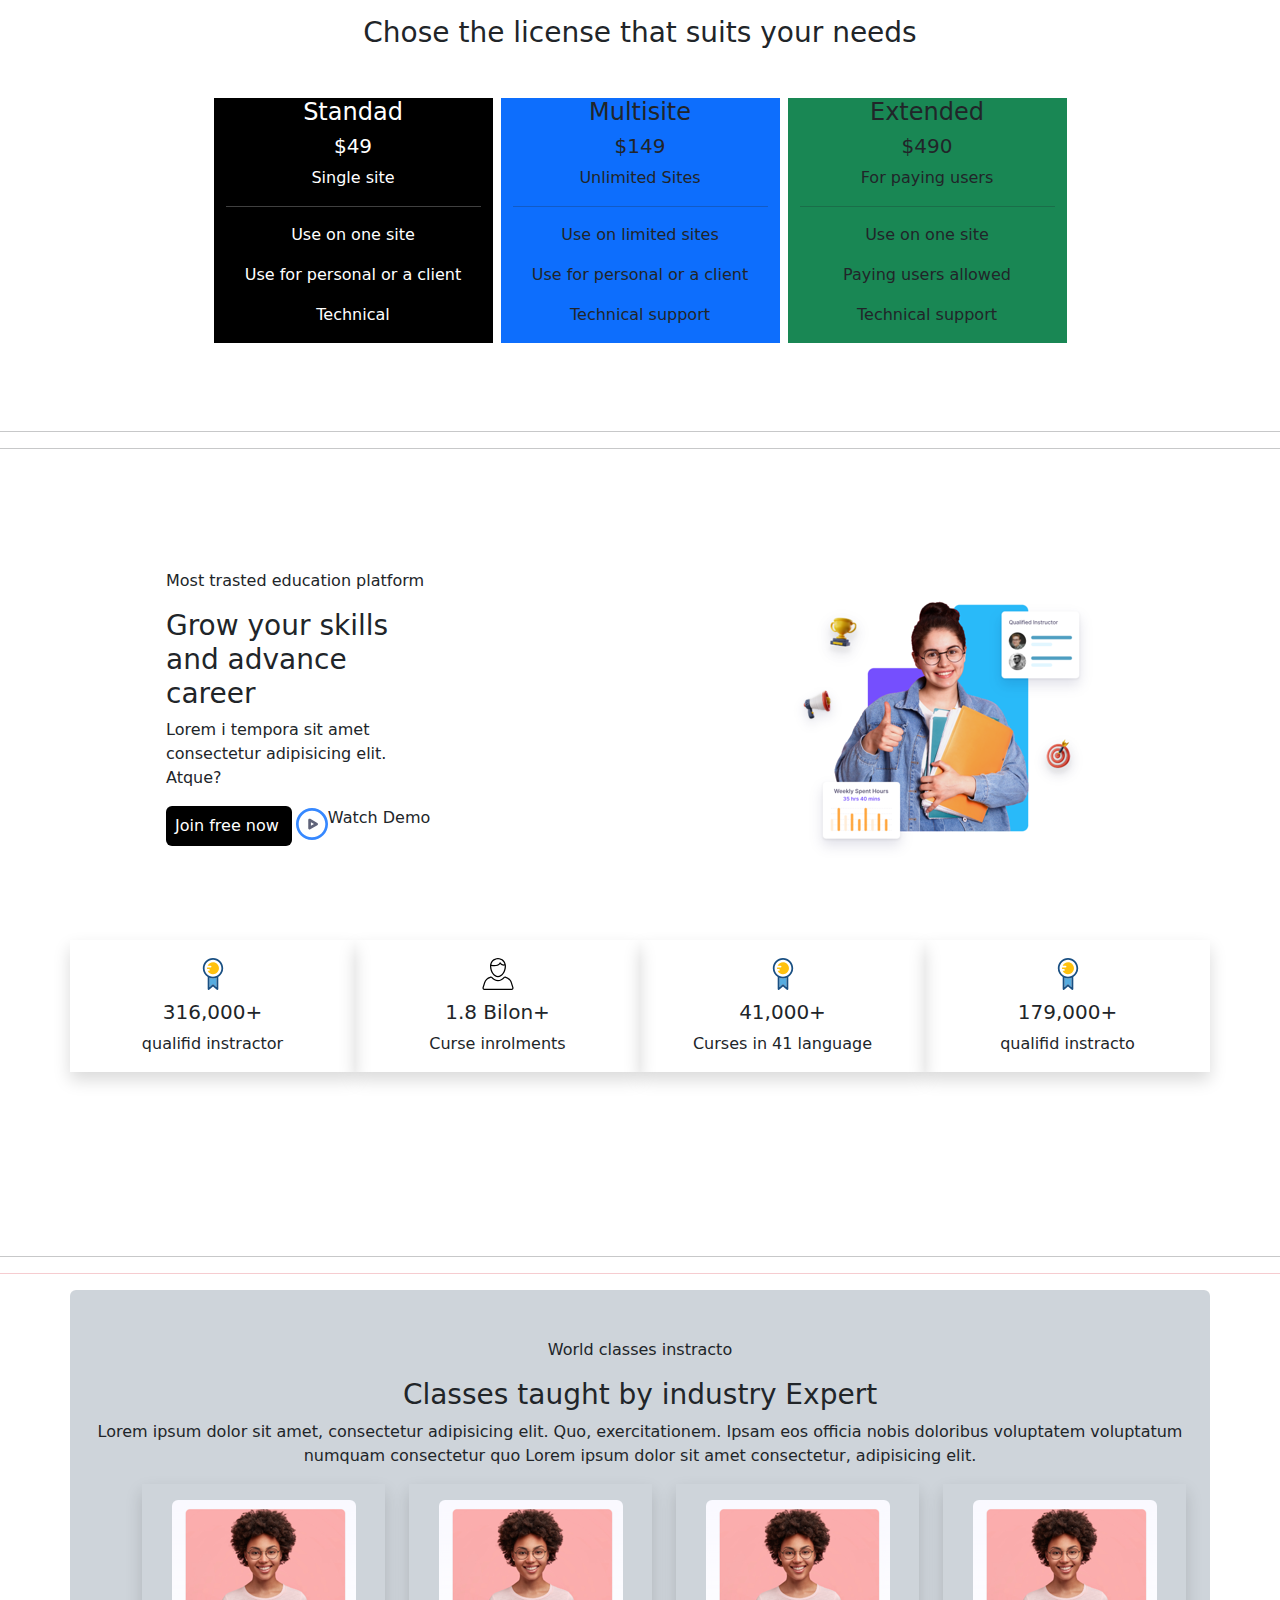
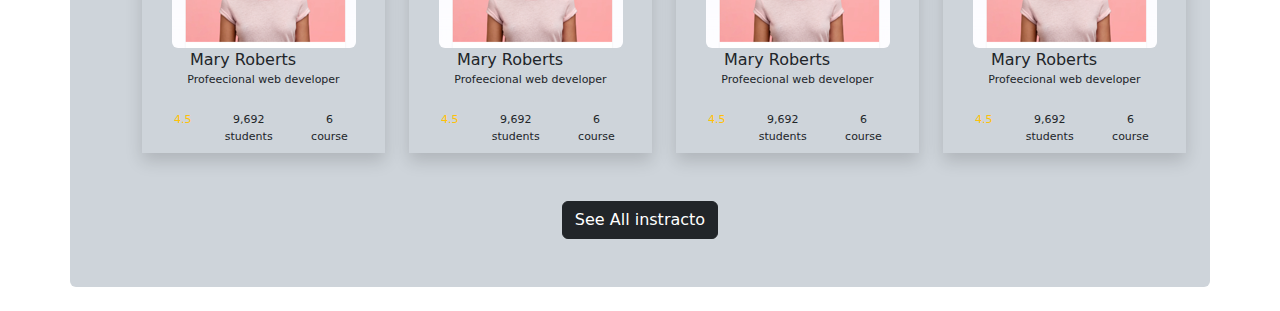
<file: Home-work.html>
<!DOCTYPE html>
<html lang="en">
  <head>
    <meta charset="UTF-8" />
    <meta name="viewport" content="width=device-width, initial-scale=1.0" />
    <title>Home Works Page</title>
    <link rel="stylesheet" href="/bootstrap-5.3.8-dist/css/bootstrap.min.css" />
  </head>
  <body>
    <h3 class="text-center mt-3">Chose the license that suits your needs</h3>
    <div class="mt-5 container">
      <div
        class="row row-cols-1 row-cols-md-3 row-cols-lg-4 gap-2 justify-content-center mx-auto"
      >
        <div class="bg-black text-white text-center">
          <div>
            <h4>Standad</h4>
            <h5>$49</h5>
            <p>Single site</p>
            <hr />
            <p>Use on one site</p>
            <p>Use for personal or a client</p>
            <p>Technical</p>
          </div>
        </div>

        <div class="bg-primary text-center">
          <div>
            <h4>Multisite</h4>
            <h5>$149</h5>
            <p>Unlimited Sites</p>
            <hr />
            <p>Use on limited sites</p>
            <p>Use for personal or a client</p>
            <p>Technical support</p>
          </div>
        </div>

        <div class="bg-success text-center">
          <div>
            <h4>Extended</h4>
            <h5>$490</h5>
            <p>For paying users</p>
            <hr />
            <p>Use on one site</p>
            <p>Paying users allowed</p>
            <p>Technical support</p>
          </div>
        </div>
      </div>
    </div>
    <br />
    <br />
    <br />
    <hr />
    <hr />

    <div class="mt-5 container p-5 d-flex">
      <div
        class="row row-cols-1 row-cols-md-2 row-cols-lg-3 justify-content-between"
      >
        <div class="pt-4">
          <div class="ps-5">
            <p>Most trasted education platform</p>
            <h3>Grow your skills and advance career</h3>
            <p>Lorem i tempora sit amet consectetur adipisicing elit. Atque?</p>
            <div class="d-flex">
              <button class="ps-2 btn bg-black text-white ps-1">
                Join free now
              </button>
              <div class="d-flex ms-1">
                <img
                  src="play-svgrepo-com.svg"
                  style="height: 4vh; width: 2rem"
                />
                <p>Watch Demo</p>
              </div>
            </div>
          </div>
        </div>

        <div class="text-end pt-3 me-5">
          <img class="rounded" src="Screenshot (12).png" />
        </div>
      </div>
    </div>
    <div class="container text-center">
      <div class="row row-cols-1 row-cols-md-2 row-cols-lg-4">
        <div class="pt-3 shadow">
          <img
            src="medal-reward-svgrepo-com.svg"
            style="height: 4vh; width: 2rem"
          />
          <h5 class="pt-2">316,000+</h5>
          <p>qualifid instractor</p>
        </div>

        <div class="pt-3 shadow">
          <img
            src="svges/user-social-svgrepo-com.svg"
            style="height: 4vh; width: 2rem"
          />

          <h5 class="pt-2">1.8 Bilon+</h5>
          <p>Curse inrolments</p>
        </div>

        <div class="pt-3 shadow">
          <img
            src="medal-reward-svgrepo-com.svg"
            style="height: 4vh; width: 2rem"
          />
          <h5 class="pt-2">41,000+</h5>
          <p>Curses in 41 language</p>
        </div>
        <div class="pt-3 shadow">
          <img
            src="medal-reward-svgrepo-com.svg"
            style="height: 4vh; width: 2rem"
          />
          <h5 class="pt-2">179,000+</h5>
          <p>qualifid instracto</p>
        </div>
      </div>
    </div>
    <br />
    <br />
    <br />
    <br />
    <br />
    <br />
    <br />
    <hr />
    <hr class="text-danger" />

    <div class="container rounded mb-4 bg-dark-subtle text-center">
      <div class="text-center container pt-5">
        <p class="text-dark-subtle">World classes instracto</p>
        <h3>Classes taught by industry Expert</h3>
        <p class="text-dark-subtle">
          Lorem ipsum dolor sit amet, consectetur adipisicing elit. Quo,
          exercitationem. Ipsam eos officia nobis doloribus voluptatem
          voluptatum numquam consectetur quo Lorem ipsum dolor sit amet
          consectetur, adipisicing elit.
        </p>
      </div>
      <div class="container">
        <div class="d-flex text-center ms-5 gap-4 pb-5">
          <div class="shadow">
            <div class="mt-3">
              <img src="Screenshot (15).png" class="rounded" />
              <p class="text-start ps-5 mb-0">Mary Roberts</p>
              <p style="font-size: 11px" class="mt-0 ps-0">
                Profeecional web developer
              </p>
              <div class="d-flex">
                <p style="font-size: 11px" class="m-2 text-warning ps-4">4.5</p>
                <p style="font-size: 11px" class="m-2 text-dark-subtle">
                  9,692 students
                </p>
                <p style="font-size: 11px" class="m-2 pe-4">6 course</p>
              </div>
            </div>
          </div>

          <div class="shadow">
            <div class="mt-3">
              <img src="Screenshot (15).png" class="rounded" />
              <p class="text-start ps-5 mb-0">Mary Roberts</p>
              <p style="font-size: 11px" class="mt-0 ps-0">
                Profeecional web developer
              </p>
              <div class="d-flex">
                <p style="font-size: 11px" class="m-2 text-warning ps-4">4.5</p>
                <p style="font-size: 11px" class="m-2 text-dark-subtle">
                  9,692 students
                </p>
                <p style="font-size: 11px" class="m-2 pe-4">6 course</p>
              </div>
            </div>
          </div>

          <div class="shadow">
            <div class="mt-3">
              <img src="Screenshot (15).png" class="rounded" />
              <p class="text-start ps-5 mb-0">Mary Roberts</p>
              <p style="font-size: 11px" class="mt-0 ps-0">
                Profeecional web developer
              </p>
              <div class="d-flex">
                <p style="font-size: 11px" class="m-2 text-warning ps-4">4.5</p>
                <p style="font-size: 11px" class="m-2 text-dark-subtle">
                  9,692 students
                </p>
                <p style="font-size: 11px" class="m-2 pe-4">6 course</p>
              </div>
            </div>
          </div>

          <div class="shadow">
            <div class="mt-3">
              <img src="Screenshot (15).png" class="rounded" />
              <p class="text-start ps-5 mb-0">Mary Roberts</p>
              <p style="font-size: 11px" class="mt-0 ps-0">
                Profeecional web developer
              </p>
              <div class="d-flex">
                <p style="font-size: 11px" class="m-2 text-warning ps-4">4.5</p>
                <p style="font-size: 11px" class="m-2 text-dark-subtle">
                  9,692 students
                </p>
                <p style="font-size: 11px" class="m-2 pe-4">6 course</p>
              </div>
            </div>
          </div>
        </div>
      </div>
      <button class="btn btn-dark mb-5">See All instracto</button>
    </div>

    <script src="first.js"></script>
  </body>
</html>
</file>
